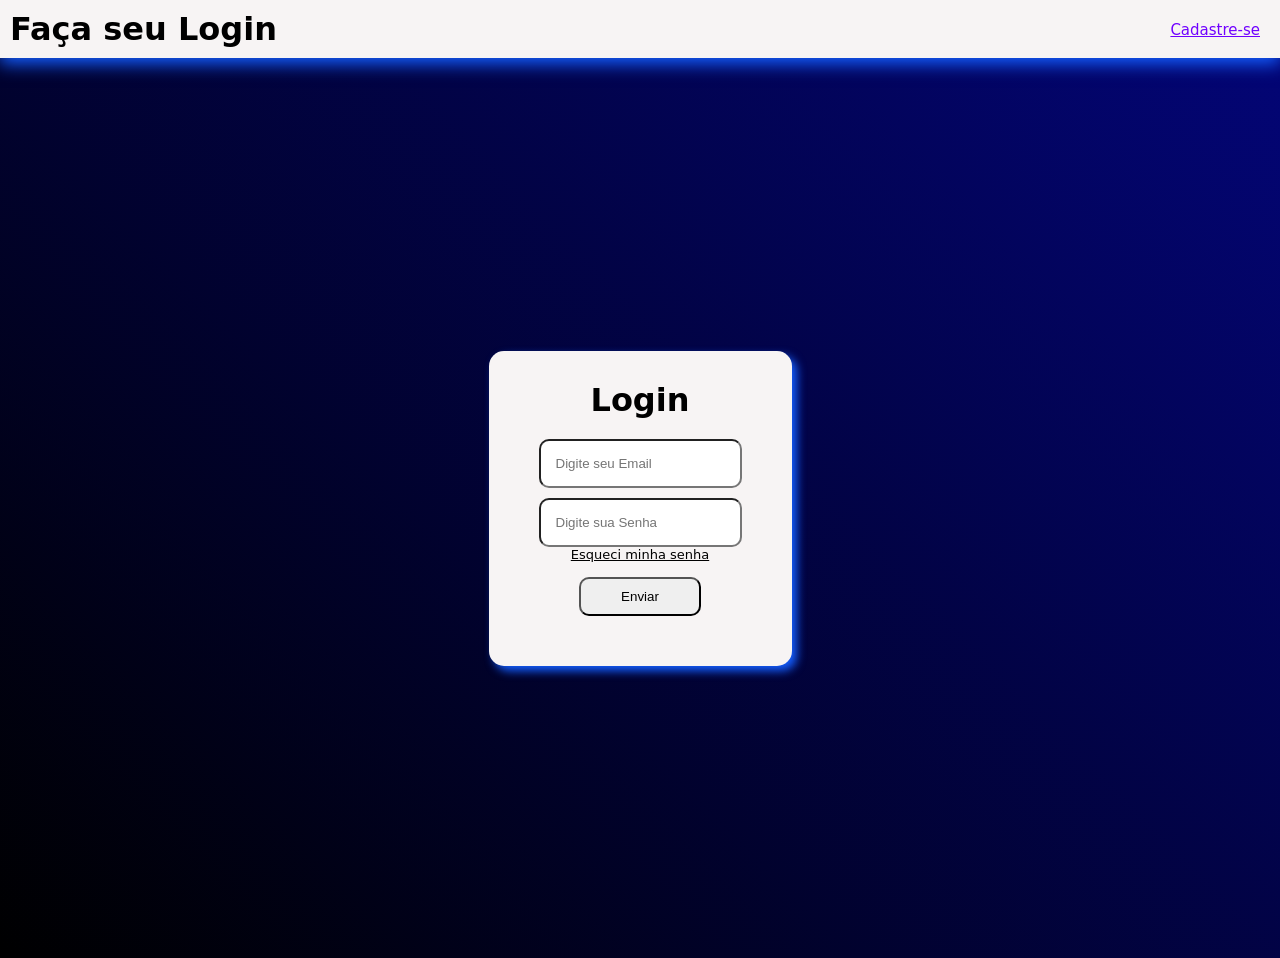
<file: treino_html-css-main/projeto wordskils/index.html>
<!DOCTYPE html>
<html lang="pt-br">

<head>
    <meta charset="UTF-8">
    <meta name="viewport" content="width=device-width, initial-scale=1.0">
    <title>projeto wordskils</title>
    <link rel="stylesheet" href="src/style.css">
</head>

<body>

    <header class="cabeçalho">
        <h1 class="title">Faça seu Login</h1>
        <div class="logo">
            <a href="cadastro.html" class="cadastro">Cadastre-se</a>
        </div>
    </header>

    <main>
        <div class="hero">
            <h1 class="title">Login</h1>
            <div class="form">
                <input id="email "type="email" placeholder="Digite seu Email">
                <input id="senha" type="password" placeholder="Digite sua Senha">
                <a href="Senha.html">Esqueci minha senha</a>
                <button>Enviar</button>
            </div>
        </div>
    </main>

    <script src="src/index.js">

    </script>
</body>

</html>
</file>
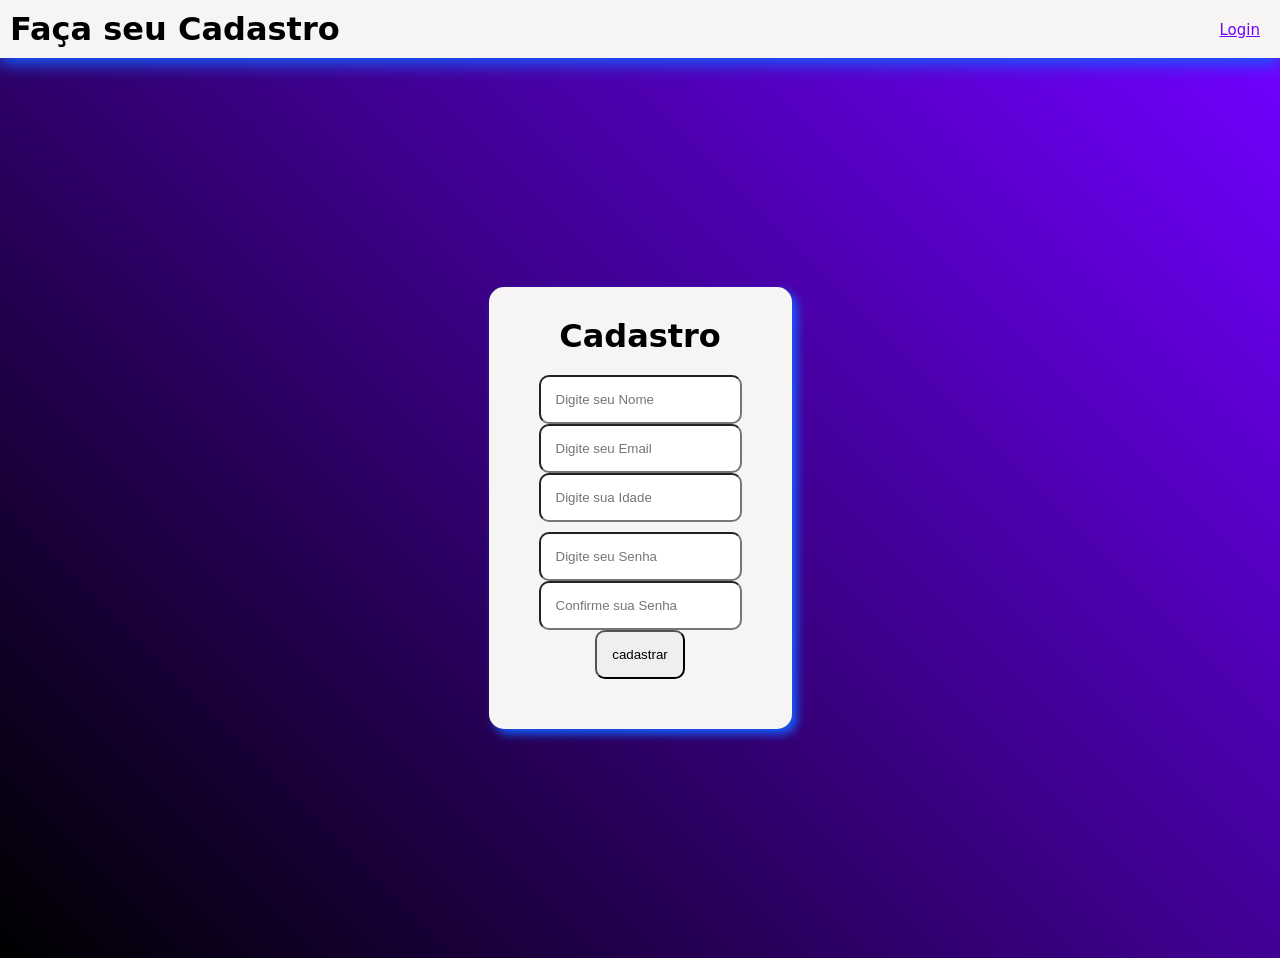
<file: treino_html-css-main/projeto wordskils/cadastro.html>
<!DOCTYPE html>
<html lang="pt-br">

<head>
    <meta charset="UTF-8">
    <meta name="viewport" content="width=device-width, initial-scale=1.0">
    <title>projeto wordskils</title>
    <link rel="stylesheet" href="src/cadastro.css">
</head>

<body>

    <header class="cabeçalho">
        <h1 class="title">Faça seu Cadastro</h1>
        <div class="logo">
            <a href="index.html" class="cadastro">Login</a>
        </div>
    </header>

    <main>
        <div class="hero">
            <h1 class="title">Cadastro</h1>
            <div class="form">
                <input id="nome"type="text" placeholder="Digite seu Nome">
                <input id="email"type="email" placeholder="Digite seu Email">
                <input id="idade"type="datetime" placeholder="Digite sua Idade">
                <input id="senha" type="password" placeholder="Digite seu Senha">
                <input id="confsenha" type="password" placeholder="Confirme sua Senha">
                <input type="button" id="button" value="cadastrar" onclick="cadastrar()">
            </div>
        </div>
    </main>

    <script src="src/cadastro.js"></script>
</body>

</html>
</file>
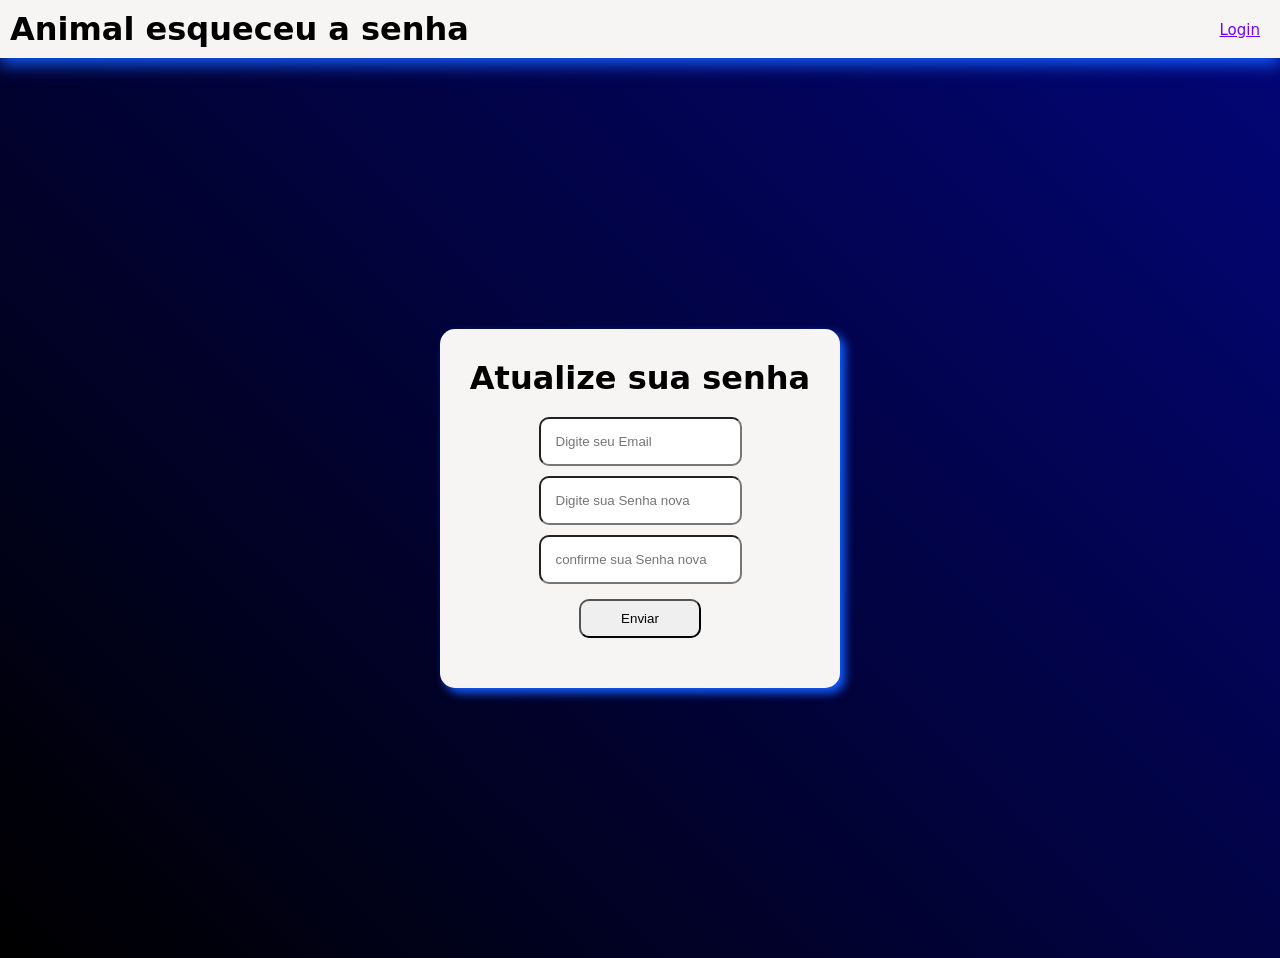
<file: treino_html-css-main/projeto wordskils/Senha.html>
<!DOCTYPE html>
<html lang="pt-br">

<head>
    <meta charset="UTF-8">
    <meta name="viewport" content="width=device-width, initial-scale=1.0">
    <title>projeto wordskils</title>
    <link rel="stylesheet" href="src/style.css">
</head>

<body>

    <header class="cabeçalho">
        <h1 class="title">Animal esqueceu a senha</h1>
        <div class="logo">
            <a href="index.html" class="cadastro">Login</a>
        </div>
    </header>

    <main>
        <div class="hero">
            <h1 class="title">Atualize sua senha</h1>
            <div class="form">
                <input type="email" placeholder="Digite seu Email">
                <input id="senha" type="password" placeholder="Digite sua Senha nova">
                <input id="senha" type="password" placeholder="confirme sua Senha nova">
                <button>Enviar</button>
            </div>
        </div>
    </main>
</body>

</html>
</file>
<file: treino_html-css-main/projeto wordskils/src/style.css>
*{
    margin: 0;
    padding: 0;
    box-sizing: border-box;
}

body{
    width: 100%;
    height: 100vh;
    font-family: system-ui, -apple-system, BlinkMacSystemFont, 'Segoe UI', Roboto, Oxygen, Ubuntu, Cantarell, 'Open Sans', 'Helvetica Neue', sans-serif;
    background-color: rgb(78, 77, 77);
}

header{
    display: flex;
    flex-direction: row;
    align-items: center;
    justify-content: space-between;
    background-color: rgb(247, 244, 244);
    padding: 10px;
    top: 0;
    position: sticky;
    box-shadow: 0px 6px 16px #145eff;
}

#title{
    margin-left: 10px;   
}

.logo{
    margin-right: 10px;
}

main{
    display: flex;
    flex-direction: column;
    justify-content: center;
    align-items: center;
    width: 100%;
    height: 100vh;
    background:linear-gradient(45deg, #000000, #030575)
}

.cadastro{
    font-size: 15px;
    color: #7000ff;
}
.hero{
    display: flex;
    flex-direction: column;
    align-items: center;
    padding: 30px;
    background-color: rgb(247, 244, 244);
    border-radius: 15px;
    box-shadow: 5px 5px 10px #145eff;
}

.hero:hover{
    transform: scale(1.03);
    transition: ease-in-out 0.5s;
}

.form{
    display: flex;
    flex-direction: column;
    padding: 20px;
    align-items: center;
}

.form input{
    padding: 15px;
    border-radius: 10px;
}

.form input:hover{
    transform: scale(1.03);
    transition: 0.5s;
    border-color: #145eff;
}
#senha{
    margin-top: 10px;
}

.form button{
    padding: 10px 40px;
    border-radius: 10px;
    margin-top: 15px;
}

.form button:hover{
    color: white;
    background: linear-gradient(45deg, #000000, #7000ff);
    transform: scale(1.03);
    transition: 0.5s;
    box-shadow: 0px 5px 5px rgba(27, 9, 127, 0.306);

}

a{
    font-size: 13px;
    color: black;
}

a:hover{
    color: #145eff;
    text-decoration: none;
}
</file>
<file: treino_html-css-main/projeto wordskils/src/cadastro.css>
*{
    margin: 0;
    padding: 0;
    box-sizing: border-box;
}

body{
    width: 100%;
    height: 100vh;
    font-family: system-ui, -apple-system, BlinkMacSystemFont, 'Segoe UI', Roboto, Oxygen, Ubuntu, Cantarell, 'Open Sans', 'Helvetica Neue', sans-serif;
    background-color: rgb(78, 77, 77);
}

header{
    display: flex;
    flex-direction: row;
    align-items: center;
    justify-content: space-between;
    background-color: rgb(247, 244, 244);
    padding: 10px;
    top: 0;
    position: sticky;
    box-shadow: 0px 6px 16px #145eff;
}

#title{
    margin-left: 10px;   
}

.logo{
    margin-right: 10px;
}

main{
    display: flex;
    flex-direction: column;
    justify-content: center;
    align-items: center;
    width: 100%;
    height: 100vh;
    background:linear-gradient(45deg,  #000000, #7000ff)
}

.cadastro{
    font-size: 15px;
    color: #7000ff;
}
.hero{
    display: flex;
    flex-direction: column;
    align-items: center;
    padding: 30px;
    background-color: rgb(247, 244, 244);
    border-radius: 15px;
    box-shadow: 5px 5px 10px #145eff;
}

.hero:hover{
    transform: scale(1.03);
    transition: ease-in-out 0.5s;
}

.form{
    display: flex;
    flex-direction: column;
    padding: 20px;
    align-items: center;
}

.form input{
    padding: 15px;
    border-radius: 10px;
}

.form input:hover{
    transform: scale(1.03);
    transition: 0.5s;
    border-color: #39FF14;
}
#senha{
    margin-top: 10px;
}

.form button{
    padding: 10px 40px;
    border-radius: 10px;
    margin-top: 25px;
}

.form button:hover{
    color: white;
    background: linear-gradient(45deg,  #000000, #7000ff);
    transform: scale(1.03);
    transition: 0.5s;
    box-shadow: 0px 5px 5px rgba(27, 9, 127, 0.306);

}

a{
    font-size: 13px;
    color: black;
}

a:hover{
    color: #145eff;
    text-decoration: none;
}
</file>
